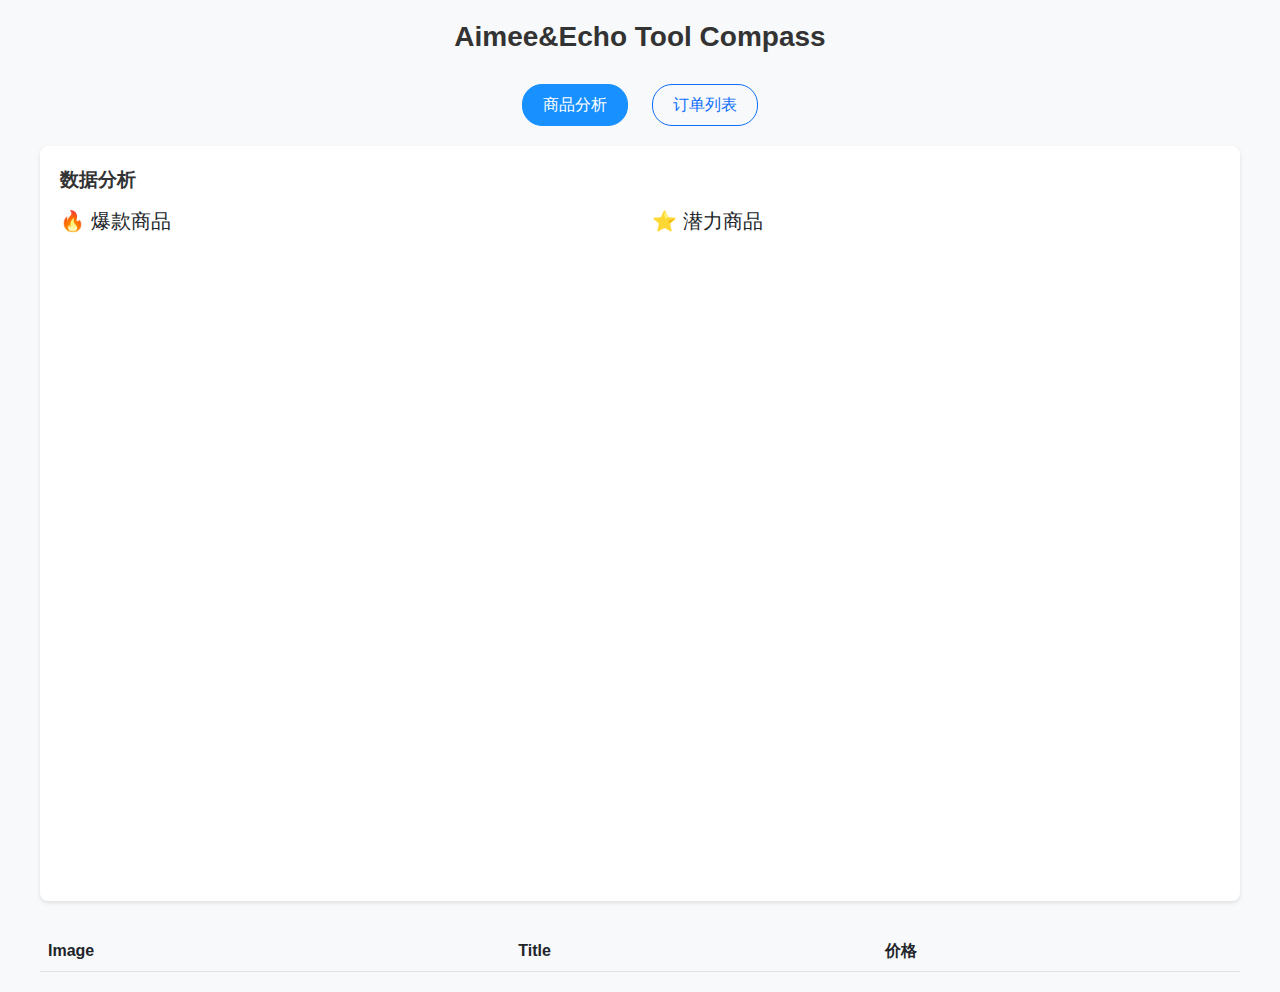
<file: index.html>
<!DOCTYPE html>
<html>
<head>
  <meta charset="UTF-8">
  <title>Aimee&Echo Tool Compass</title>
  <link href="bootstrap.min.css" rel="stylesheet">
  <link href="datatables.bootstrap5.min.css" rel="stylesheet">
  <style>
    body {
      padding: 20px;
      font-family: -apple-system, BlinkMacSystemFont, 'Segoe UI', Roboto, Oxygen, Ubuntu, Cantarell, sans-serif;
      max-width: 100%;
      margin: 0 auto;
      background-color: #f8f9fa;
    }
    .container-fluid {
      max-width: 1600px;
      margin: 0 auto;
      padding: 0 20px;
    }
    .product-image {
      width: 80px;
      height: 80px;
      object-fit: cover;
      border-radius: 4px;
    }
    .table {
      width: 100% !important;
      margin: 0 auto;
      background-color: white;
      box-shadow: 0 2px 4px rgba(0,0,0,0.1);
      border-radius: 8px;
    }
    .table th {
      white-space: nowrap;
      cursor: pointer;
      background-color: #f8f9fa;
    }
    .table td {
      vertical-align: middle;
      max-width: 200px;
      overflow: hidden;
      text-overflow: ellipsis;
      white-space: normal;
    }
    .title-cell {
      min-width: 300px;
      max-width: 400px !important;
      white-space: normal !important;
      word-break: break-word;
    }
    .dataTables_wrapper {
      margin-top: 20px;
      padding: 20px;
      background-color: white;
      border-radius: 8px;
      box-shadow: 0 2px 4px rgba(0,0,0,0.1);
    }
    .page-title {
      text-align: center;
      margin-bottom: 30px;
      color: #333;
      font-weight: bold;
    }
    .analysis-section {
      margin-bottom: 30px;
      padding: 20px;
      background-color: white;
      border-radius: 8px;
      box-shadow: 0 2px 4px rgba(0,0,0,0.1);
    }
    .analysis-title {
      font-size: 1.2em;
      font-weight: bold;
      margin-bottom: 15px;
      color: #333;
    }
    .product-tags {
      height: 620px;
      overflow-y: auto;
      padding-right: 10px;
      margin-bottom: 20px;
      display: grid;
      grid-template-columns: repeat(3, 1fr);
      gap: 15px;
    }
    .product-card {
      width: 100%;
      padding: 15px;
      border-radius: 8px;
      background-color: #fff;
      box-shadow: 0 2px 8px rgba(0,0,0,0.1);
      transition: transform 0.2s;
      cursor: pointer;
      display: flex;
      flex-direction: column;
    }
    .product-card:hover {
      transform: translateY(-2px);
      box-shadow: 0 4px 12px rgba(0,0,0,0.15);
    }
    .product-info {
      display: flex;
      align-items: center;
      gap: 10px;
      margin-bottom: 10px;
      height: 80px;
    }
    .product-details {
      flex: 1;
      display: flex;
      flex-direction: column;
      justify-content: space-between;
      overflow: hidden;
    }
    .product-title {
      font-size: 0.9em;
      margin-bottom: 5px;
      overflow: hidden;
      text-overflow: ellipsis;
      display: -webkit-box;
      display: box;
      -webkit-line-clamp: 2;
      line-clamp: 2;
      -webkit-box-orient: vertical;
      box-orient: vertical;
      line-height: 1.3;
      max-height: 2.6em;
    }
    .tag {
      display: inline-block;
      padding: 4px 8px;
      border-radius: 4px;
      font-size: 0.85em;
      margin-right: 5px;
      margin-bottom: 5px;
    }
    .tag-hot {
      background-color: #ff4d4f;
      color: white;
    }
    .tag-potential {
      background-color: #ffd666;
      color: #333;
    }
    .tag-conversion {
      background-color: #52c41a;
      color: white;
      position: relative;
    }
    .tag-conversion[data-tooltip] {
      cursor: help;
    }
    .tag-conversion[data-tooltip]:hover::after {
      content: attr(data-tooltip);
      position: absolute;
      bottom: 100%;
      left: 50%;
      transform: translateX(-50%);
      padding: 4px 8px;
      background-color: rgba(0, 0, 0, 0.8);
      color: white;
      border-radius: 4px;
      font-size: 12px;
      white-space: nowrap;
      z-index: 1000;
      margin-bottom: 5px;
    }
    .metrics {
      margin-top: 10px;
      font-size: 0.9em;
      color: #666;
    }
    .metric-item {
      margin-bottom: 5px;
    }
    .metric-value {
      font-weight: bold;
      color: #333;
    }
    .highlighted-row {
      background-color: #fff3e0 !important;
      animation: highlight-fade 2s;
      border-left: 4px solid #ff9800;
    }

    .performance-tag {
      display: inline-block;
      padding: 2px 6px;
      margin: 2px;
      border-radius: 4px;
      font-size: 12px;
      font-weight: 500;
      color: #fff;
      background: linear-gradient(45deg, #4CAF50, #45a049);
    }
    .performance-tag:nth-of-type(2) {
      background: linear-gradient(45deg, #2196F3, #1976D2);
    }
    .performance-tag:nth-of-type(3) {
      background: linear-gradient(45deg, #9C27B0, #7B1FA2);
    }
    .performance-tag:nth-of-type(4) {
      background: linear-gradient(45deg, #FF9800, #F57C00);
    }
    .performance-tag:nth-of-type(5) {
      background: linear-gradient(45deg, #E91E63, #C2185B);
    }

    @keyframes highlight-fade {
      from {
        background-color: #ffe0b2 !important;
      }
      to {
        background-color: #fff3e0 !important;
      }
    }

    /* 商品卡片样式 */
    #hotProducts, #potentialProducts {
      padding: 15px;
      display: flex;
      flex-direction: column;
      gap: 15px;
    }

    /* 商品卡片样式 */
    .product-card {
      border: 1px solid #e8e8e8;
      border-radius: 12px;
      padding: 15px;
      background: white;
      box-shadow: 0 2px 8px rgba(0,0,0,0.06);
      transition: all 0.3s ease;
      cursor: pointer;
      position: relative;
      display: flex;
      flex-direction: row;
      width: 100%;
      box-sizing: border-box;
    }

    .product-card::before {
      content: '';
      position: absolute;
      top: 0;
      left: 0;
      right: 0;
      height: 3px;
      background: linear-gradient(90deg, #ff4d4f, #ff7875);
      opacity: 0;
      transition: opacity 0.3s;
    }

    .product-card.hot::before {
      opacity: 1;
      background: linear-gradient(90deg, #ff4d4f, #ff7875);
    }

    .product-card.potential::before {
      opacity: 1;
      background: linear-gradient(90deg, #1890ff, #69c0ff);
    }

    .product-card:hover {
      box-shadow: 0 4px 16px rgba(0,0,0,0.1);
      transform: translateY(-2px);
    }

    .product-image {
      width: 100px;
      height: 100px;
      object-fit: cover;
      border-radius: 8px;
      margin-right: 15px;
      flex-shrink: 0;
    }

    .product-info {
      display: flex;
      align-items: center;
      gap: 10px;
      margin-bottom: 10px;
      height: 100%;
    }

    .product-title {
      font-size: 14px;
      font-weight: 500;
      color: #333;
      overflow: hidden;
      text-overflow: ellipsis;
      display: -webkit-box;
      -webkit-line-clamp: 3;
      line-clamp: 3;
      -webkit-box-orient: vertical;
      box-orient: vertical;
      line-height: 1.4;
      max-height: 4.2em;
      word-break: break-word;
    }

    .product-title[title] {
      border-bottom: 1px dotted #999;
    }

    /* 商品指标样式 */
    .product-metrics {
      display: grid;
      grid-template-columns: repeat(auto-fill, minmax(120px, 1fr));
      gap: 10px;
      font-size: 13px;
      color: #666;
    }

    .metric-card {
      display: flex;
      flex-direction: column;
      gap: 4px;
    }

    .metric-label {
      font-size: 12px;
      color: #888;
    }

    .metric-value {
      font-weight: 500;
      color: #333;
    }

    /* 标签样式 */
    .tags {
      grid-column: 1 / -1;
      margin-top: 12px;
      display: flex;
      flex-wrap: wrap;
      gap: 8px;
    }

    /* 标签样式 */
    .tag {
      display: inline-flex;
      align-items: center;
      padding: 3px 10px;
      border-radius: 12px;
      font-size: 12px;
      font-weight: 500;
      background: #f5f5f5;
      color: #666;
      transition: all 0.2s;
      position: relative;
    }

    .tag:hover {
      transform: translateY(-1px);
      box-shadow: 0 2px 4px rgba(0,0,0,0.1);
    }

    /* 热门和潜力标签 */
    .tag.hot,
    .tag.potential {
      padding: 4px 12px;
      font-weight: 600;
      letter-spacing: 1px;
      white-space: nowrap;
    }

    .tag.hot {
      background: linear-gradient(45deg, #ff4d4f, #ff7875);
      color: white;
      box-shadow: 0 2px 6px rgba(255,77,79,0.3);
    }

    .tag.potential {
      background: linear-gradient(45deg, #1890ff, #69c0ff);
      color: white;
      box-shadow: 0 2px 6px rgba(24,144,255,0.3);
    }

    /* 标签提示 */
    .tag[data-tooltip] {
      cursor: help;
    }

    .tag[data-tooltip]::after {
      content: attr(data-tooltip);
      position: absolute;
      bottom: 100%;
      left: 50%;
      transform: translateX(-50%) translateY(-4px);
      padding: 5px 10px;
      background: rgba(0, 0, 0, 0.8);
      color: white;
      font-size: 12px;
      border-radius: 4px;
      white-space: nowrap;
      visibility: hidden;
      opacity: 0;
      transition: all 0.2s ease;
      z-index: 100;
    }

    .tag[data-tooltip]::before {
      content: '';
      position: absolute;
      bottom: 100%;
      left: 50%;
      transform: translateX(-50%);
      border: 4px solid transparent;
      border-top-color: rgba(0, 0, 0, 0.8);
      visibility: hidden;
      opacity: 0;
      transition: all 0.2s ease;
      z-index: 100;
    }

    .tag[data-tooltip]:hover::after,
    .tag[data-tooltip]:hover::before {
      visibility: visible;
      opacity: 1;
      transform: translateX(-50%) translateY(-8px);
    }

    /* 表格中的标签 */
    table .metric-card {
      white-space: nowrap;
    }

    /* 表现标签 */
    .tag[data-performance="exposure"] { 
      background: linear-gradient(45deg, #ffd666, #ffc53d);
      color: #874d00;
    }
    .tag[data-performance="click"] { 
      background: linear-gradient(45deg, #b7eb8f, #95de64);
      color: #135200;
    }
    .tag[data-performance="conversion"] { 
      background: linear-gradient(45deg, #91caff, #69c0ff);
      color: #003a8c;
    }
    .tag[data-performance="gpm"] { 
      background: linear-gradient(45deg, #ffadd2, #ff85c0);
      color: #c41d7f;
    }
    .tag[data-performance="transaction"] { 
      background: linear-gradient(45deg, #d3adf7, #b37feb);
      color: #531dab;
    }
    .tag[data-performance="sales"] { 
      background: linear-gradient(45deg, #87e8de, #5cdbd3);
      color: #006d75;
    }

    /* 无商品显示 */
    .no-products {
      text-align: center;
      padding: 30px;
      color: #999;
      background: #f9f9f9;
      border-radius: 8px;
    }

    /* 高亮行 */
    .highlighted-row {
      background-color: #e6f7ff !important;
      transition: background-color 0.3s ease;
    }

    /* 响应式布局 */
    @media (max-width: 768px) {
      .product-card {
        flex-direction: column;
      }
      
      .product-image {
        width: 100%;
        height: auto;
        margin-right: 0;
        margin-bottom: 10px;
      }
      
      .product-metrics {
        grid-template-columns: repeat(2, 1fr);
      }
    }

    /* 图片预览 */
    .image-preview-overlay {
      position: fixed;
      z-index: 1000;
      background: rgba(0, 0, 0, 0.8);
      border-radius: 5px;
      box-shadow: 0 3px 14px rgba(0, 0, 0, 0.4);
      padding: 10px;
      pointer-events: none;
      opacity: 0;
      transition: opacity 0.2s;
    }

    .image-preview {
      max-width: 300px;
      max-height: 300px;
      display: block;
    }

    /* 表格中的商品图片 */
    .product-cell {
      display: flex;
      align-items: center;
      gap: 12px;
      padding: 8px 0;
      width: 100%;
      min-height: 80px;
    }
    
    .product-image-wrapper {
      width: 70px;
      height: 70px;
      border-radius: 8px;
      overflow: hidden;
      flex-shrink: 0;
      box-shadow: 0 2px 6px rgba(0,0,0,0.1);
      border: 1px solid #f0f0f0;
      position: relative;
    }
    
    .product-cell img {
      width: 100%;
      height: 100%;
      object-fit: cover;
      border-radius: 4px;
      cursor: zoom-in;
      transition: transform 0.3s ease;
    }
    
    .product-image-wrapper:hover img {
      transform: scale(1.05);
    }
    
    .product-info {
      display: flex;
      flex-direction: column;
      justify-content: center;
      flex: 1;
      min-width: 0;
      height: 100%;
    }
    
    .product-title {
      font-size: 14px;
      font-weight: 500;
      color: #333;
      overflow: hidden;
      text-overflow: ellipsis;
      display: -webkit-box;
      -webkit-line-clamp: 3;
      line-clamp: 3;
      -webkit-box-orient: vertical;
      box-orient: vertical;
      line-height: 1.4;
      max-height: 4.2em;
      word-break: break-word;
    }
    
    .product-price {
      font-size: 13px;
      color: #ff4d4f;
      font-weight: 600;
    }

    /* 商品卡片中的商品图片 */
    .product-card .product-image {
      width: 120px;
      height: 120px;
      object-fit: cover;
      border-radius: 8px;
      margin-right: 15px;
      flex-shrink: 0;
      cursor: zoom-in;
    }

    /* DataTables 分页样式 */
    .dataTables_wrapper .dataTables_paginate {
      padding-top: 15px;
      padding-bottom: 15px;
    }

    /* 顶部分页样式调整 */
    .dataTables_wrapper > .row:first-child {
      background-color: #f8f9fa;
      border-radius: 8px 8px 0 0;
      margin: 0;
      padding: 10px;
      border: 1px solid #dee2e6;
      border-bottom: none;
    }

    /* 底部分页样式调整 */
    .dataTables_wrapper > .row:last-child {
      background-color: #f8f9fa;
      border-radius: 0 0 8px 8px;
      margin: 0;
      padding: 10px;
      border: 1px solid #dee2e6;
      border-top: none;
    }

    /* 表格主体部分边框 */
    .dataTables_wrapper .dataTable {
      border-left: 1px solid #dee2e6;
      border-right: 1px solid #dee2e6;
    }

    .dataTables_wrapper .dataTables_paginate .paginate_button {
      padding: 0.5em 1em;
      margin-left: 2px;
      border: 1px solid #dee2e6;
      background-color: #fff;
      color: #333 !important;
      border-radius: 4px;
      cursor: pointer;
    }

    .dataTables_wrapper .dataTables_paginate .paginate_button:hover {
      background-color: #e9ecef !important;
      border-color: #dee2e6;
      color: #333 !important;
    }

    .dataTables_wrapper .dataTables_paginate .paginate_button.current,
    .dataTables_wrapper .dataTables_paginate .paginate_button.current:hover {
      background: #1890ff !important;
      border-color: #1890ff;
      color: #fff !important;
    }

    .dataTables_wrapper .dataTables_paginate .paginate_button.disabled,
    .dataTables_wrapper .dataTables_paginate .paginate_button.disabled:hover {
      background-color: #f8f9fa !important;
      border-color: #dee2e6;
      color: #6c757d !important;
      cursor: not-allowed;
    }

    /* DataTables 信息和长度选择样式 */
    .dataTables_wrapper .dataTables_length,
    .dataTables_wrapper .dataTables_info {
      color: #666;
      padding: 15px 0;
    }

    .dataTables_wrapper .dataTables_length select {
      border: 1px solid #dee2e6;
      border-radius: 4px;
      padding: 4px 8px;
      margin: 0 4px;
    }

    .dataTables_wrapper .dataTables_length select:focus {
      border-color: #1890ff;
      outline: 0;
      box-shadow: 0 0 0 2px rgba(24, 144, 255, 0.2);
    }

    /* DataTables 处理中指示器样式 */
    .dataTables_wrapper .dataTables_processing {
      background: rgba(255, 255, 255, 0.9);
      border: 1px solid #dee2e6;
      border-radius: 4px;
      box-shadow: 0 2px 4px rgba(0, 0, 0, 0.1);
      padding: 10px;
      z-index: 1;
    }

    /* 模式切换按钮样式 */
    .mode-switch {
      margin-bottom: 20px;
      text-align: center;
    }
    .mode-switch .btn {
      margin: 0 10px;
      padding: 8px 20px;
      border-radius: 20px;
    }
    .mode-switch .btn.active {
      background-color: #1890ff;
      color: white;
      border-color: #1890ff;
    }

    /* DataTables 搜索框样式 */
    .dataTables_filter {
      text-align: right;
    }

    .dataTables_filter input {
      margin-left: 8px;
      padding: 6px 12px;
      border: 1px solid #dee2e6;
      border-radius: 4px;
      width: 200px;
      transition: border-color 0.15s ease-in-out, box-shadow 0.15s ease-in-out;
    }

    .dataTables_filter input:focus {
      border-color: #1890ff;
      outline: 0;
      box-shadow: 0 0 0 2px rgba(24, 144, 255, 0.2);
    }

    /* 顶部分页样式调整 */
    .dataTables_wrapper > .row:first-child {
      background-color: #f8f9fa;
      border-radius: 8px 8px 0 0;
      margin: 0;
      padding: 10px;
      border: 1px solid #dee2e6;
      border-bottom: none;
    }

    /* DataTables 表头工具栏样式 */
    .table-header-row {
      background-color: #f8f9fa;
      border-radius: 8px 8px 0 0;
      margin: 0 !important;
      padding: 15px;
      border: 1px solid #dee2e6;
      border-bottom: none;
      display: flex;
      align-items: center;
    }

    .table-header-row > div {
      display: flex;
      align-items: center;
      justify-content: center;
    }

    /* 每页显示条数选择器样式 */
    .dataTables_length {
      display: flex;
      align-items: center;
      justify-content: flex-start;
    }

    .dataTables_length select {
      margin: 0 8px;
      padding: 6px 12px;
      border: 1px solid #dee2e6;
      border-radius: 4px;
      background-color: white;
    }

    /* 顶部分页按钮样式 */
    .table-header-row .dataTables_paginate {
      padding: 0 !important;
      margin: 0 !important;
      display: flex;
      align-items: center;
      justify-content: center;
    }

    /* 搜索框样式 */
    .dataTables_filter {
      display: flex;
      align-items: center;
      justify-content: flex-end;
    }

    /* 表格主体样式 */
    .dataTables_wrapper .dataTable {
      border-left: 1px solid #dee2e6;
      border-right: 1px solid #dee2e6;
      margin-top: 0 !important;
      margin-bottom: 0 !important;
    }

    /* 底部信息和分页样式 */
    .dataTables_wrapper > .row:last-child {
      background-color: #f8f9fa;
      border-radius: 0 0 8px 8px;
      margin: 0 !important;
      padding: 15px;
      border: 1px solid #dee2e6;
      border-top: none;
    }

    .dataTables_info {
      color: #666;
      padding: 0 !important;
      margin: 0 !important;
      display: flex;
      align-items: center;
    }
  </style>
</head>
<body>
  <div class="container-fluid">
    <h3 class="page-title">Aimee&Echo Tool Compass</h3>
    
    <!-- 模式切换按钮 -->
    <div class="mode-switch">
      <button id="analysisMode" class="btn btn-outline-primary active">商品分析</button>
      <button id="orderMode" class="btn btn-outline-primary">订单列表</button>
    </div>

    <!-- 分析模式内容 -->
    <div id="analysisContent">
      <!-- 分析结果区域 -->
      <div class="analysis-section">
        <div class="analysis-title">数据分析</div>
        <div class="row">
          <div class="col-md-6">
            <h5>🔥 爆款商品</h5>
            <div id="hotProducts" class="product-tags"></div>
          </div>
          <div class="col-md-6">
            <h5>⭐ 潜力商品</h5>
            <div id="potentialProducts" class="product-tags"></div>
          </div>
        </div>
      </div>

      <!-- 商品列表 -->
      <div class="table-responsive">
        <table id="productTable" class="table table-striped table-hover">
          <thead>
            <tr>
              <th>Image</th>
              <th>Title</th>
              <th>价格</th>
            </tr>
          </thead>
          <tbody></tbody>
        </table>
      </div>
    </div>

    <!-- 订单模式内容 -->
    <div id="orderContent" style="display: none;">
      <div class="table-responsive">
        <table id="orderTable" class="table table-striped table-hover">
          <thead>
            <tr>
              <th>商品图片</th>
              <th>商品标题</th>
              <th>规格</th>
              <th>数量</th>
              <th>订单金额</th>
              <th>买家昵称</th>
              <th>下单时间</th>
              <th>订单状态</th>
              <th>订单号</th>
            </tr>
          </thead>
          <tbody></tbody>
        </table>
      </div>
    </div>
  </div>
  <!-- 确保按正确的顺序加载脚本 -->
  <script src="jquery.min.js"></script>
  <script src="bootstrap.bundle.min.js"></script>
  <script src="datatables.min.js"></script>
  <script src="tag-config.js" type="module"></script>
  <script src="index.js" type="module"></script>
  <script src="image-preview.js"></script>

  <!-- 图片预览 -->
  <div class="image-preview-overlay" style="display: none;">
    <img class="image-preview">
  </div>
</body>
</html>
</file>
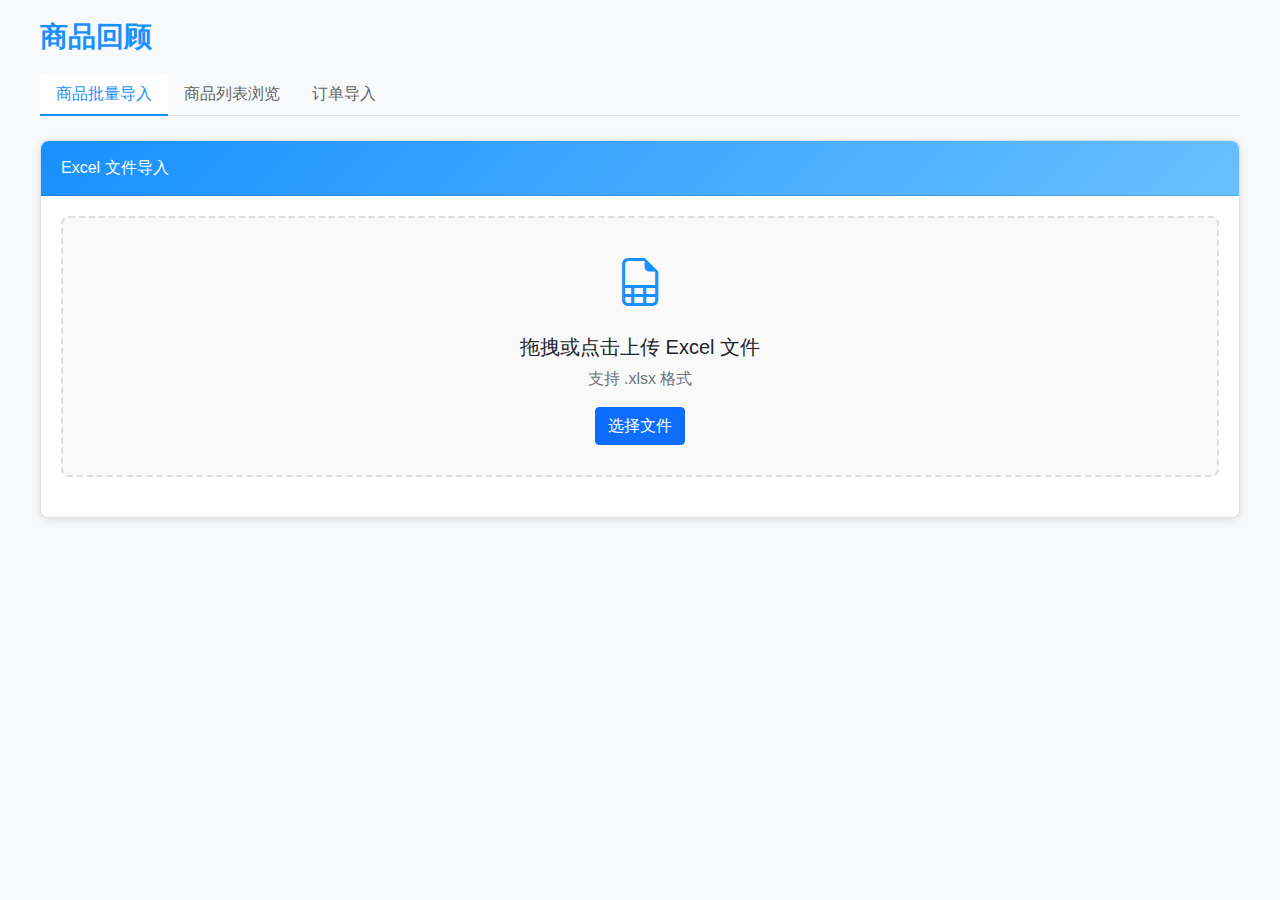
<file: product-review.html>
<!DOCTYPE html>
<html>
<head>
  <meta charset="UTF-8">
  <title>商品回顾 - Aimee&Echo Tool Compass</title>
  <link href="bootstrap.min.css" rel="stylesheet">
  <link href="bootstrap-icons.css" rel="stylesheet">
  <link href="datatables.bootstrap5.min.css" rel="stylesheet">
  <style>
    body {
      padding: 20px;
      font-family: -apple-system, BlinkMacSystemFont, 'Segoe UI', Roboto, Oxygen, Ubuntu, Cantarell, sans-serif;
      max-width: 100%;
      margin: 0 auto;
      background-color: #f8f9fa;
    }
    .container-fluid {
      max-width: 1800px;
      margin: 0 auto;
      padding: 0 20px;
    }
    .page-title {
      margin-bottom: 20px;
      color: #1890ff;
      font-weight: 600;
    }
    .card {
      border-radius: 8px;
      box-shadow: 0 2px 8px rgba(0,0,0,0.1);
      margin-bottom: 20px;
    }
    .card-header {
      background: linear-gradient(135deg, #1890ff, #69c0ff);
      color: white;
      font-weight: 500;
      border-radius: 8px 8px 0 0 !important;
      padding: 15px 20px;
    }
    .card-body {
      padding: 20px;
    }
    .product-image {
      width: 80px;
      height: 80px;
      object-fit: cover;
      border-radius: 4px;
    }
    .table {
      width: 100% !important;
      min-width: 1500px;
      margin: 0 auto;
      background-color: white;
      box-shadow: 0 2px 4px rgba(0,0,0,0.1);
      border-radius: 8px;
    }
    .table th {
      white-space: nowrap;
      cursor: pointer;
      background-color: #f8f9fa;
    }
    .table td {
      vertical-align: middle;
      max-width: 200px;
      overflow: hidden;
      text-overflow: ellipsis;
      white-space: normal;
    }
    .title-cell {
      min-width: 200px;
      max-width: 300px !important;
      white-space: normal !important;
      word-break: break-word;
    }
    .nav-tabs .nav-link {
      font-weight: 500;
      color: #666;
      border: none;
      border-bottom: 2px solid transparent;
    }
    .nav-tabs .nav-link.active {
      color: #1890ff;
      border-bottom: 2px solid #1890ff;
    }
    .nav-tabs .nav-link:hover {
      border-color: transparent;
      border-bottom: 2px solid #69c0ff;
    }
    .upload-area {
      border: 2px dashed #ddd;
      border-radius: 8px;
      padding: 30px;
      text-align: center;
      margin-bottom: 20px;
      background-color: #f9f9f9;
      cursor: pointer;
      transition: all 0.3s;
    }
    .upload-area:hover {
      border-color: #1890ff;
      background-color: #f0f7ff;
    }
    .upload-icon {
      font-size: 48px;
      color: #1890ff;
      margin-bottom: 15px;
    }
    .btn-action {
      margin-right: 5px;
    }
    .checkbox-column {
      width: 40px;
    }
    .action-column {
      width: 120px;
    }
    .image-column {
      width: 100px;
    }
    .table-responsive {
      overflow-x: auto;
      padding-bottom: 5px;
    }
    .summary-card {
      padding: 20px;
      border-radius: 8px;
      box-shadow: 0 2px 8px rgba(0,0,0,0.1);
      margin-bottom: 20px;
    }
    .summary-icon {
      font-size: 24px;
      margin-bottom: 10px;
    }
    .summary-content {
      text-align: center;
    }
    .summary-content h3 {
      font-weight: 600;
      margin-bottom: 5px;
    }
    .status-cards {
      display: flex;
      flex-wrap: wrap;
      justify-content: center;
    }
    .status-card {
      width: 120px;
      margin: 10px;
      padding: 20px;
      border-radius: 8px;
      box-shadow: 0 2px 8px rgba(0,0,0,0.1);
      text-align: center;
    }
    .status-count {
      font-size: 24px;
      font-weight: 600;
      margin-bottom: 10px;
    }
    .status-label {
      font-size: 14px;
      color: #666;
    }
    .refund-rate-card {
      padding: 20px;
      border-radius: 8px;
      box-shadow: 0 2px 8px rgba(0,0,0,0.1);
      margin-bottom: 20px;
    }
    .refund-rate-title {
      font-weight: 600;
      margin-bottom: 10px;
    }
    .refund-rate-value {
      font-size: 24px;
      font-weight: 600;
      margin-bottom: 10px;
    }
    .refund-rate-desc {
      font-size: 14px;
      color: #666;
    }
    .order-count {
      font-weight: 600;
      font-size: 14px;
    }
    .order-percent {
      font-size: 12px;
      color: #666;
      margin-left: 3px;
    }
    .order-status-cell {
      display: flex;
      flex-direction: column;
    }
    .order-status-main {
      display: flex;
      align-items: center;
      margin-bottom: 4px;
    }
    .order-commission {
      font-size: 12px;
      color: #1890ff;
    }
    /* 成交额明细列的样式 */
    .deal-amount-detail {
      display: flex;
      flex-direction: column;
      min-width: 200px;
    }
    .deal-amount-row {
      display: flex;
      justify-content: space-between;
      margin-bottom: 2px;
      white-space: nowrap;
    }
    .deal-amount-label {
      font-size: 12px;
      color: #666;
      margin-right: 8px;
    }
    .deal-amount-value {
      font-weight: bold;
    }
    .deal-amount-bar {
      height: 6px;
      border-radius: 3px;
      margin-top: 4px;
      background-color: #f0f0f0;
      position: relative;
      overflow: hidden;
    }
    .deal-amount-bar-refund {
      position: absolute;
      height: 100%;
      background-color: #d9534f;
      left: 0;
      top: 0;
    }
    .deal-amount-bar-net {
      position: absolute;
      height: 100%;
      background-color: #5cb85c;
      left: 0;
      top: 0;
    }
    /* 状态卡片详情样式 */
    .status-details {
      border-top: 1px solid rgba(0,0,0,0.1);
      padding-top: 8px;
      margin-top: 5px;
      font-size: 0.85rem;
    }
    
    .status-percent {
      color: #666;
      margin-bottom: 3px;
    }
    
    .status-commission {
      font-weight: bold;
      color: #0d6efd;
    }
    
    /* u5e97u94fau8be6u60c5u6a21u6001u6846u6837u5f0f */
    #shopDetailModal .modal-dialog {
      max-width: 95%;
      margin: 1.75rem auto;
    }
    
    #shopDetailModal .modal-content {
      max-height: 90vh;
      overflow-y: auto;
    }
    
    #shopDetailModal .table-responsive {
      overflow-x: auto;
    }
    
    #shopDetailModal .dataTables_wrapper {
      width: 100%;
      overflow-x: auto;
    }
    
    #shopDetailModal #productSummaryTable {
      width: 100% !important;
    }
    
    @media (max-width: 1200px) {
      #shopDetailModal .modal-dialog {
        max-width: 100%;
        margin: 0;
        height: 100%;
      }
      
      #shopDetailModal .modal-content {
        height: 100%;
        border: 0;
        border-radius: 0;
      }
    }
  </style>
</head>
<body>
  <div class="container-fluid">
    <h3 class="page-title">商品回顾</h3>
    
    <!-- 导航标签 -->
    <ul class="nav nav-tabs mb-4" id="productReviewTabs" role="tablist">
      <li class="nav-item" role="presentation">
        <button class="nav-link active" id="import-tab" data-bs-toggle="tab" data-bs-target="#import" type="button" role="tab" aria-controls="import" aria-selected="true">商品批量导入</button>
      </li>
      <li class="nav-item" role="presentation">
        <button class="nav-link" id="list-tab" data-bs-toggle="tab" data-bs-target="#list" type="button" role="tab" aria-controls="list" aria-selected="false">商品列表浏览</button>
      </li>
      <li class="nav-item" role="presentation">
        <button class="nav-link" id="orders-tab" data-bs-toggle="tab" data-bs-target="#orders" type="button" role="tab" aria-controls="orders" aria-selected="false">订单导入</button>
      </li>
    </ul>
    
    <!-- 标签内容 -->
    <div class="tab-content" id="productReviewTabContent">
      <!-- 商品批量导入 -->
      <div class="tab-pane fade show active" id="import" role="tabpanel" aria-labelledby="import-tab">
        <div class="card">
          <div class="card-header">Excel 文件导入</div>
          <div class="card-body">
            <div class="upload-area" id="uploadArea">
              <div class="upload-icon">
                <i class="bi bi-file-earmark-spreadsheet"></i>
              </div>
              <h5>拖拽或点击上传 Excel 文件</h5>
              <p class="text-muted">支持 .xlsx 格式</p>
              <input type="file" id="excelFileInput" accept=".xlsx" style="display: none;">
              <button class="btn btn-primary" id="selectFileBtn">选择文件</button>
            </div>
            
            <div id="uploadProgress" class="progress mb-3" style="display: none;">
              <div class="progress-bar progress-bar-striped progress-bar-animated" role="progressbar" style="width: 0%" aria-valuenow="0" aria-valuemin="0" aria-valuemax="100"></div>
            </div>
            
            <div id="uploadResult" style="display: none;">
              <div class="alert alert-success mb-3">
                <strong>文件上传成功!</strong> <span id="importSummary"></span>
              </div>
              
              <div class="table-responsive">
                <table class="table table-bordered table-hover" id="previewTable">
                  <thead>
                    <tr>
                      <th>商品ID</th>
                      <th>商品名称</th>
                      <th>小店名称</th>
                      <th>图片</th>
                      <th>一级类目</th>
                      <th>二级类目</th>
                      <th>三级类目</th>
                      <th>四级类目</th>
                      <th>到手价格</th>
                      <th>上架时间</th>
                      <th>佣金</th>
                      <th>佣金率</th>
                      <th>商品链接</th>
                    </tr>
                  </thead>
                  <tbody id="previewTableBody">
                  </tbody>
                </table>
              </div>
            </div>
          </div>
        </div>
      </div>
      
      <!-- 商品列表浏览 -->
      <div class="tab-pane fade" id="list" role="tabpanel" aria-labelledby="list-tab">
        <div class="card">
          <div class="card-header d-flex justify-content-between align-items-center">
            <span>商品列表</span>
            <div>
              <button class="btn btn-danger" id="deleteSelectedBtn" disabled>删除选中</button>
              <button class="btn btn-danger" id="deleteAllBtn" style="margin-left: 10px;"><i class="bi bi-trash"></i> 删除所有商品</button>
            </div>
          </div>
          <div class="card-body">
            <div class="table-responsive">
              <table class="table table-bordered table-hover" id="productTable">
                <thead>
                  <tr>
                    <th class="checkbox-column">
                      <input type="checkbox" id="selectAllCheckbox">
                    </th>
                    <th class="image-column">图片</th>
                    <th>商品ID</th>
                    <th class="title-cell">商品名称</th>
                    <th>小店名称</th>
                    <th>一级类目</th>
                    <th>二级类目</th>
                    <th>三级类目</th>
                    <th>四级类目</th>
                    <th>到手价格</th>
                    <th>上架时间</th>
                    <th>佣金</th>
                    <th>佣金率</th>
                    <th class="action-column">操作</th>
                  </tr>
                </thead>
                <tbody id="productTableBody">
                </tbody>
              </table>
            </div>
          </div>
        </div>
      </div>
      
      <!-- 订单导入 -->
      <div class="tab-pane fade" id="orders" role="tabpanel" aria-labelledby="orders-tab">
        <div class="card">
          <div class="card-header">订单导入</div>
          <div class="card-body">
            <div class="upload-area" id="orderUploadArea">
              <div class="upload-icon">
                <i class="bi bi-file-earmark-spreadsheet"></i>
              </div>
              <h5>拖拽或点击上传订单 Excel 文件</h5>
              <p class="text-muted">支持 .xlsx 格式</p>
              <input type="file" id="orderExcelFileInput" accept=".xlsx" style="display: none;">
              <button class="btn btn-primary" id="orderSelectFileBtn">选择文件</button>
            </div>
            
            <div id="orderUploadProgress" class="progress mb-3" style="display: none;">
              <div class="progress-bar progress-bar-striped progress-bar-animated" role="progressbar" style="width: 0%" aria-valuenow="0" aria-valuemin="0" aria-valuemax="100"></div>
            </div>
            
            <div id="orderUploadResult" style="display: none;">
              <div class="alert alert-success mb-3">
                <strong>订单文件上传成功!</strong> <span id="orderImportSummary"></span>
              </div>
            </div>
          </div>
        </div>
        
        <!-- 订单数据汇总 -->
        <div class="card mt-4" id="orderSummaryCard" style="display: none;">
          <div class="card-header">
            <i class="bi bi-bar-chart-fill me-2"></i>订单数据汇总
          </div>
          <div class="card-body">
            <!-- 总体数据卡片 -->
            <div class="row mb-4">
              <div class="col-md-3">
                <div class="summary-card bg-primary text-white">
                  <div class="summary-icon"><i class="bi bi-cash-stack"></i></div>
                  <div class="summary-content">
                    <h3 id="totalDealAmount">¥0.00</h3>
                    <p>总成交金额</p>
                  </div>
                </div>
              </div>
              <div class="col-md-2">
                <div class="summary-card bg-success text-white">
                  <div class="summary-icon"><i class="bi bi-check-circle"></i></div>
                  <div class="summary-content">
                    <h3 id="settledCommission">¥0.00</h3>
                    <p>已结算佣金</p>
                  </div>
                </div>
              </div>
              <div class="col-md-2">
                <div class="summary-card bg-warning text-white">
                  <div class="summary-icon"><i class="bi bi-hourglass-split"></i></div>
                  <div class="summary-content">
                    <h3 id="unsettledCommission">¥0.00</h3>
                    <p>未结算佣金</p>
                  </div>
                </div>
              </div>
              <div class="col-md-2">
                <div class="summary-card bg-danger text-white">
                  <div class="summary-icon"><i class="bi bi-arrow-return-left"></i></div>
                  <div class="summary-content">
                    <h3 id="refundedCommission">¥0.00</h3>
                    <p>已退款佣金</p>
                  </div>
                </div>
              </div>
              <div class="col-md-3">
                <div class="summary-card bg-info text-white">
                  <div class="summary-icon"><i class="bi bi-percent"></i></div>
                  <div class="summary-content">
                    <h3 id="averageCommissionRate">0.00%</h3>
                    <p>平均佣金率</p>
                  </div>
                </div>
              </div>
            </div>
            
            <!-- 订单状态分布 -->
            <div class="row">
              <div class="col-md-6">
                <h5 class="mb-3"><i class="bi bi-pie-chart-fill me-2"></i>订单状态分布</h5>
                <div class="status-cards">
                  <div class="status-card status-paid">
                    <div class="status-count" id="statusPaid">0</div>
                    <div class="status-label">订单付款</div>
                    <div class="status-details">
                      <div class="status-percent" id="statusPaidPercent">0.0%</div>
                      <div class="status-commission" id="statusPaidCommission">¥0.00</div>
                    </div>
                  </div>
                  <div class="status-card status-received">
                    <div class="status-count" id="statusReceived">0</div>
                    <div class="status-label">订单收货</div>
                    <div class="status-details">
                      <div class="status-percent" id="statusReceivedPercent">0.0%</div>
                      <div class="status-commission" id="statusReceivedCommission">¥0.00</div>
                    </div>
                  </div>
                  <div class="status-card status-refunded">
                    <div class="status-count" id="statusRefunded">0</div>
                    <div class="status-label">订单退货退款</div>
                    <div class="status-details">
                      <div class="status-percent" id="statusRefundedPercent">0.0%</div>
                      <div class="status-commission" id="statusRefundedCommission">¥0.00</div>
                    </div>
                  </div>
                  <div class="status-card status-settled">
                    <div class="status-count" id="statusSettled">0</div>
                    <div class="status-label">订单结算</div>
                    <div class="status-details">
                      <div class="status-percent" id="statusSettledPercent">0.0%</div>
                      <div class="status-commission" id="statusSettledCommission">¥0.00</div>
                    </div>
                  </div>
                </div>
              </div>
              <div class="col-md-6">
                <h5 class="mb-3"><i class="bi bi-pie-chart-fill me-2"></i>订单状态分布图</h5>
                <div class="chart-container" style="position: relative; height: 250px;">
                  <canvas id="orderStatusChart"></canvas>
                </div>
              </div>
            </div>
            
            <!-- 退货率信息 -->
            <div class="row mt-4">
              <div class="col-md-6">
                <div class="refund-rate-card">
                  <div class="refund-rate-title">完结订单退货率</div>
                  <div class="refund-rate-value" id="completedRefundRate">0.00%</div>
                  <div class="refund-rate-desc">已结算和退货退款订单中的退货比例</div>
                </div>
              </div>
              <div class="col-md-6">
                <div class="refund-rate-card">
                  <div class="refund-rate-title">全部订单退货率</div>
                  <div class="refund-rate-value" id="totalRefundRate">0.00%</div>
                  <div class="refund-rate-desc">所有订单中的退货比例</div>
                </div>
              </div>
            </div>
          </div>
        </div>
        
        <!-- 店铺数据列表 -->
        <div class="card mt-4" id="shopTableCard" style="display: none;">
          <div class="card-header">
            <i class="bi bi-shop me-2"></i>店铺数据列表
          </div>
          <div class="card-body">
            <!-- 流量来源筛选按钮容器 -->
            <div id="trafficSourceToggleContainer" class="mb-3"></div>
            
            <table id="shopTable" class="table table-striped table-bordered" style="width:100%">
              <thead>
                <tr>
                  <th>店铺名称</th>
                  <th>付款订单数</th>
                  <th>收货订单数</th>
                  <th>退货退款订单数</th>
                  <th>结算订单数</th>
                  <th>店铺总成交额</th>
                  <th>店铺平均佣金率</th>
                  <th>完结订单退货率</th>
                  <th>全部订单退货率</th>
                  <th>详情</th>
                </tr>
              </thead>
              <tbody>
              </tbody>
            </table>
          </div>
        </div>
        
        <!-- 订单数据列表 -->
        <div class="card mt-4" id="orderTableCard" style="display: none;">
          <div class="card-header">订单数据列表</div>
          <div class="card-body">
            <div class="table-responsive">
              <table class="table table-bordered table-hover" id="orderTable">
                <thead>
                  <tr>
                    <th>订单ID</th>
                    <th>商品ID</th>
                    <th>商品名称</th>
                    <th>店铺名称</th>
                    <th>订单状态</th>
                    <th>成交金额</th>
                    <th>佣金率</th>
                    <th>预估总佣金收入</th>
                    <th>预估佣金收入-达人</th>
                    <th>订单支付时间</th>
                    <th>流量来源</th>
                  </tr>
                </thead>
                <tbody id="orderTableBody">
                </tbody>
              </table>
            </div>
          </div>
        </div>
      </div>
    </div>
  </div>
  
  <!-- 编辑商品模态框 -->
  <div class="modal fade" id="editProductModal" tabindex="-1" aria-labelledby="editProductModalLabel" aria-hidden="true">
    <div class="modal-dialog modal-lg">
      <div class="modal-content">
        <div class="modal-header">
          <h5 class="modal-title" id="editProductModalLabel">编辑商品</h5>
          <button type="button" class="btn-close" data-bs-dismiss="modal" aria-label="Close"></button>
        </div>
        <div class="modal-body">
          <form id="editProductForm">
            <input type="hidden" id="editProductId">
            <div class="row mb-3">
              <div class="col-md-6">
                <label for="editProductName" class="form-label">商品名称</label>
                <input type="text" class="form-control" id="editProductName" required>
              </div>
              <div class="col-md-6">
                <label for="editShopName" class="form-label">小店名称</label>
                <input type="text" class="form-control" id="editShopName" required>
              </div>
            </div>
            <div class="row mb-3">
              <div class="col-md-6">
                <label for="editImageUrl" class="form-label">图片链接</label>
                <input type="text" class="form-control" id="editImageUrl" required>
              </div>
              <div class="col-md-6">
                <label for="editPrice" class="form-label">到手价格</label>
                <input type="number" class="form-control" id="editPrice" step="0.01" required>
              </div>
            </div>
            <div class="row mb-3">
              <div class="col-md-3">
                <label for="editCategory1" class="form-label">一级类目</label>
                <input type="text" class="form-control" id="editCategory1">
              </div>
              <div class="col-md-3">
                <label for="editCategory2" class="form-label">二级类目</label>
                <input type="text" class="form-control" id="editCategory2">
              </div>
              <div class="col-md-3">
                <label for="editCategory3" class="form-label">三级类目</label>
                <input type="text" class="form-control" id="editCategory3">
              </div>
              <div class="col-md-3">
                <label for="editCategory4" class="form-label">四级类目</label>
                <input type="text" class="form-control" id="editCategory4">
              </div>
            </div>
            <div class="row mb-3">
              <div class="col-md-6">
                <label for="editListTime" class="form-label">上架时间</label>
                <input type="datetime-local" class="form-control" id="editListTime">
              </div>
              <div class="col-md-6">
                <label for="editProductUrl" class="form-label">商品链接</label>
                <input type="text" class="form-control" id="editProductUrl" required>
              </div>
            </div>
            <div class="row mb-3">
              <div class="col-md-6">
                <label for="editCommission" class="form-label">佣金</label>
                <input type="number" class="form-control" id="editCommission" step="0.01">
              </div>
              <div class="col-md-6">
                <label for="editCommissionRate" class="form-label">佣金率</label>
                <input type="number" class="form-control" id="editCommissionRate" step="0.01">
              </div>
            </div>
          </form>
        </div>
        <div class="modal-footer">
          <button type="button" class="btn btn-secondary" data-bs-dismiss="modal">取消</button>
          <button type="button" class="btn btn-primary" id="saveProductBtn">保存</button>
        </div>
      </div>
    </div>
  </div>
  
  <!-- 删除确认模态框 -->
  <div class="modal fade" id="deleteConfirmModal" tabindex="-1" data-bs-backdrop="static" data-bs-keyboard="false">
    <div class="modal-dialog modal-dialog-centered">
      <div class="modal-content">
        <div class="modal-header bg-danger text-white">
          <h5 class="modal-title" id="deleteConfirmModalLabel"><i class="bi bi-exclamation-triangle-fill me-2"></i>删除确认</h5>
          <button type="button" class="btn-close btn-close-white" data-bs-dismiss="modal" aria-label="Close"></button>
        </div>
        <div class="modal-body">
          <p id="deleteConfirmMessage">您确定要删除该商品吗？</p>
        </div>
        <div class="modal-footer">
          <button type="button" class="btn btn-secondary" data-bs-dismiss="modal" autofocus>取消</button>
          <button type="button" class="btn btn-danger" id="confirmDeleteBtn">删除</button>
        </div>
      </div>
    </div>
  </div>
  
  <!-- 店铺详情模态框 -->
  <div class="modal fade" id="shopDetailModal" tabindex="-1" aria-labelledby="shopDetailModalLabel" aria-hidden="true">
    <div class="modal-dialog modal-fullscreen-xl-down">
      <div class="modal-content">
        <div class="modal-header">
          <h5 class="modal-title" id="shopDetailModalLabel">店铺详情</h5>
          <button type="button" class="btn-close" data-bs-dismiss="modal" aria-label="Close"></button>
        </div>
        <div class="modal-body">
          <div class="d-flex justify-content-between align-items-center mb-3">
            <h6 class="mb-0">店铺名称: <span id="modalShopName"></span></h6>
            <div class="btn-group" role="group" aria-label="视图切换">
              <button type="button" class="btn btn-outline-primary btn-sm active" id="productViewBtn">按商品汇总</button>
              <button type="button" class="btn btn-outline-primary btn-sm" id="dateViewBtn">按日期汇总</button>
            </div>
          </div>
          
          <!-- 高退货率商品列表 -->
          <div id="highRefundProducts" class="alert alert-danger mb-4" style="display: none;">
            <h6 class="alert-heading"><i class="bi bi-exclamation-triangle-fill me-2"></i>高退货率商品</h6>
            <p class="mb-0">以下商品退货率超过 75%，请注意！</p>
            <ul id="highRefundProductsList" class="mt-2 mb-0"></ul>
          </div>
          
          <!-- 商品汇总数据 -->
          <div id="productSummaryView">
            <h6 class="mb-3"><i class="bi bi-box me-2"></i>商品汇总数据</h6>
            <div class="table-responsive">
              <table id="productSummaryTable" class="table table-striped table-bordered" style="width:100%">
                <thead>
                  <tr>
                    <th>商品ID</th>
                    <th>商品名称</th>
                    <th>付款订单数</th>
                    <th>收货订单数</th>
                    <th>退货退款订单数</th>
                    <th>结算订单数</th>
                    <th>商品总成交额</th>
                    <th>商品平均佣金率</th>
                    <th>完结订单退货率</th>
                    <th>全部订单退货率</th>
                  </tr>
                </thead>
                <tbody>
                </tbody>
              </table>
            </div>
          </div>
          
          <!-- 日期汇总数据 -->
          <div id="dateSummaryView" style="display: none;">
            <h6 class="mb-3"><i class="bi bi-calendar-date me-2"></i>日期汇总数据</h6>
            <div class="table-responsive">
              <table id="dateSummaryTable" class="table table-striped table-bordered" style="width:100%">
                <thead>
                  <tr>
                    <th>日期</th>
                    <th>订单总数</th>
                    <th>付款订单数</th>
                    <th>收货订单数</th>
                    <th>退货退款订单数</th>
                    <th>结算订单数</th>
                    <th>成交额明细</th>
                    <th>佣金情况</th>
                    <th>退货率</th>
                    <th>退款金额率</th>
                  </tr>
                </thead>
                <tbody>
                </tbody>
              </table>
            </div>
          </div>
        </div>
        <div class="modal-footer">
          <button type="button" class="btn btn-secondary" data-bs-dismiss="modal">关闭</button>
        </div>
      </div>
    </div>
  </div>
  
  <!-- JavaScript 依赖 -->
  <script src="jquery.min.js"></script>
  <script src="bootstrap.bundle.min.js"></script>
  <script src="datatables.min.js"></script>
  <script src="datatables.bootstrap5.min.js"></script>
  <script src="xlsx.full.min.js"></script>
  <script src="chart.min.js"></script>
  <script src="product-review.js"></script>
  <script src="order-import.js"></script>
  
  <!-- 消息提示容器 -->
  <div class="toast-container position-fixed bottom-0 end-0 p-3">
    <div id="messageToast" class="toast align-items-center text-white" role="alert" aria-live="assertive" aria-atomic="true">
      <div class="d-flex">
        <div class="toast-body" id="toastMessage"></div>
        <button type="button" class="btn-close btn-close-white me-2 m-auto" data-bs-dismiss="toast" aria-label="Close"></button>
      </div>
    </div>
  </div>
</body>
</html>
</file>
